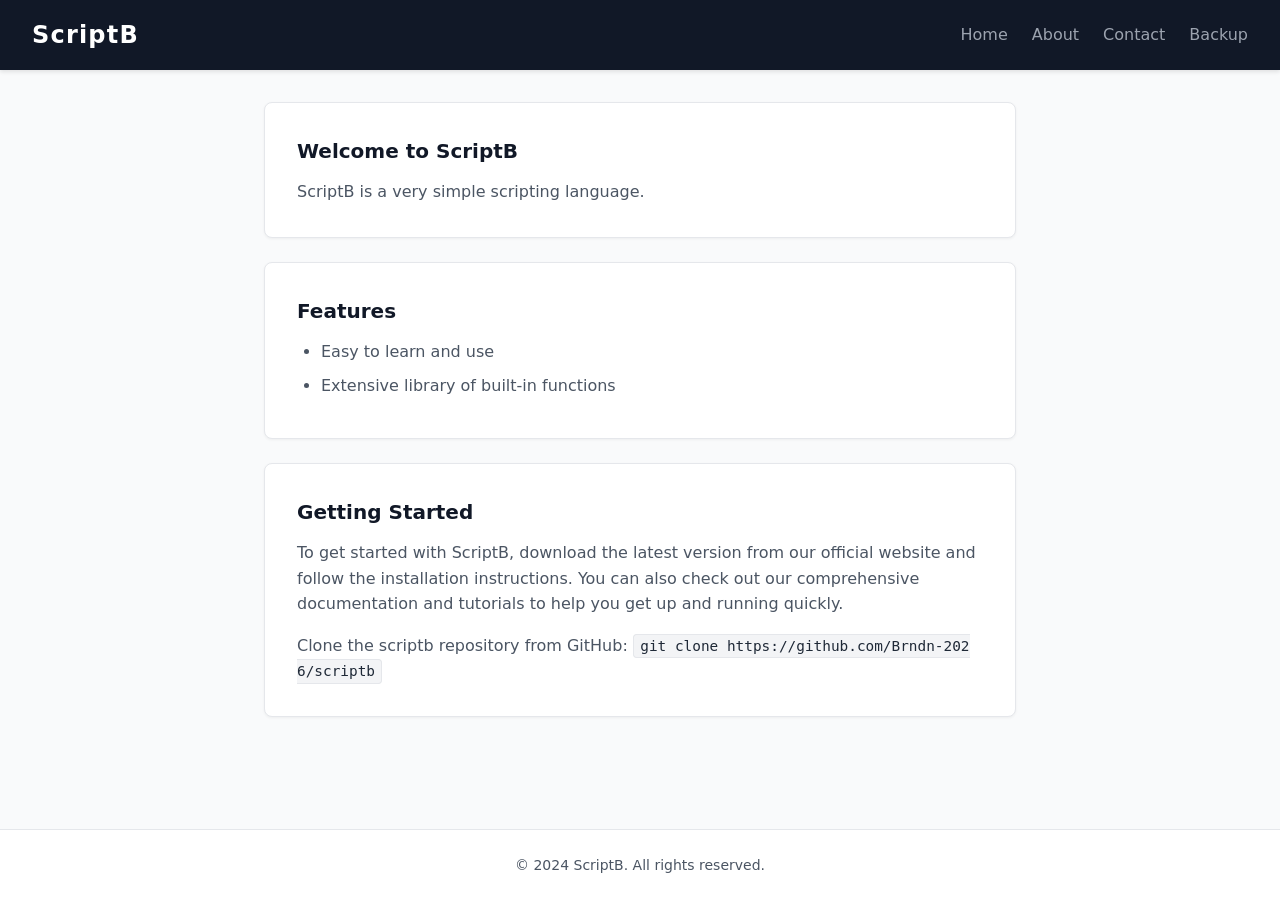
<file: index.html>
<!DOCTYPE html>
<html lang="en">
    <head>
        <meta charset="UTF-8">
        <meta name="viewport" content="width=device-width, initial-scale=1.0">
        <title>ScriptB</title>
        <link rel="stylesheet" href="stylesi.css">
    </head>
    <body>
        <header>
            <h1>ScriptB</h1>
            <nav>
                <ul>
                    <li><a href="index.html">Home</a></li>
                    <li><a href="about.html">About</a></li>
                    <li><a href="contact.html">Contact</a></li>
                    <li><a href="backup.html">Backup</a></li>
                </ul>
            </nav>
        </header>

        <main>
            <section id="introduction">
                <h2>Welcome to ScriptB</h2>
                <p>ScriptB is a very simple scripting language.</p>
            </section>

            <section id="features">
                <h2>Features</h2>
                <ul>
                    <li>Easy to learn and use</li>
                    <li>Extensive library of built-in functions</li>
                </ul>
            </section>

            <section id="getting-started">
                <h2>Getting Started</h2>
                <p>To get started with ScriptB, download the latest version from our official website and follow the installation instructions. You can also check out our comprehensive documentation and tutorials to help you get up and running quickly.</p>
                <p>Clone the scriptb repository from GitHub: <code>git clone https://github.com/Brndn-2026/scriptb</code></p>
            </section>
        </main>

        <footer>
            <p>&copy; 2024 ScriptB. All rights reserved.</p>
        </footer>

    </body>
    <script>
       const deploymentUrl = 'https://brndn-2026.github.io/scriptb-website/deployed.txt?t=' + new Date().getTime();

        fetch(deploymentUrl)
            .then(response => {
                if (!response.ok) throw new Error('Network response was not ok');
                return response.text();
            })
            .then(isdeployed => {
            // Clean up the text completely (lowercase it and remove all whitespace/newlines)
                const status = isdeployed.trim().toLowerCase();
            
            // Print what it actually found to your browser console (Press F12 to check)
                console.log("Deployment status read as:", JSON.stringify(status));

                if (status === 'true') {
                    console.log("Site is active.");
                } else {
                    console.log("Site is NOT true. Redirecting...");
                    window.location.href = "https://brndn-2026.github.io/scriptb-website/notdeployed.html";
                }
            })
            .catch(error => {
                console.error('Error checking deployment status:', error);
            });
    </script>
</html>
</file>
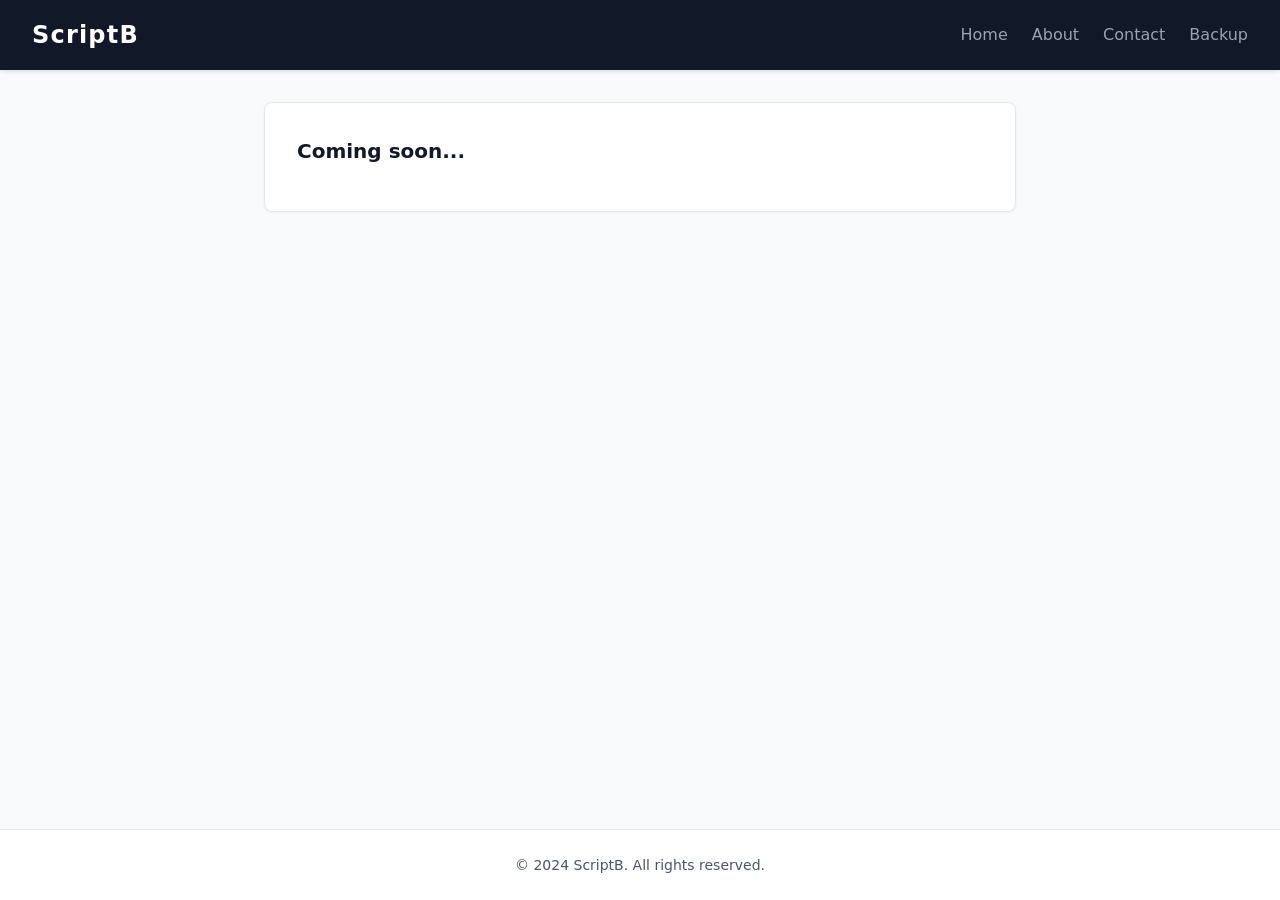
<file: backup.html>
<!DOCTYPE html>
<html lang="en">
    <head>
        <meta charset="UTF-8">
        <meta name="viewport" content="width=device-width, initial-scale=1.0">
        <title>ScriptB</title>
        <link rel="stylesheet" href="stylesi.css">
    </head>
    <body>
        <header>
            <h1>ScriptB</h1>
            <nav>
                <ul>
                    <li><a href="index.html">Home</a></li>
                    <li><a href="about.html">About</a></li>
                    <li><a href="contact.html">Contact</a></li>
                    <li><a href="backup.html">Backup</a></li>
                </ul>
            </nav>
        </header>

        <main>
            <section id="main">
                <h2>Coming soon...</h2>
            </section>
        </main>

        <footer>
            <p>&copy; 2024 ScriptB. All rights reserved.</p>
        </footer>

    </body>
    <script>
       const deploymentUrl = 'https://brndn-2026.github.io/scriptb-website/deployed.txt?t=' + new Date().getTime();

        fetch(deploymentUrl)
            .then(response => {
                if (!response.ok) throw new Error('Network response was not ok');
                return response.text();
            })
            .then(isdeployed => {
            // Clean up the text completely (lowercase it and remove all whitespace/newlines)
                const status = isdeployed.trim().toLowerCase();
            
            // Print what it actually found to your browser console (Press F12 to check)
                console.log("Deployment status read as:", JSON.stringify(status));

                if (status === 'true') {
                    console.log("Site is active.");
                } else {
                    console.log("Site is NOT true. Redirecting...");
                    window.location.href = "https://brndn-2026.github.io/scriptb-website/notdeployed.html";
                }
            })
            .catch(error => {
                console.error('Error checking deployment status:', error);
            });
    </script>
</html>
</file>
<file: stylesi.css>
/* --- Global Styles --- */
* {
    margin: 0;
    padding: 0;
    box-sizing: border-box;
}

body {
    font-family: system-ui, -apple-system, BlinkMacSystemFont, "Segoe UI", Roboto, Helvetica, Arial, sans-serif;
    line-height: 1.6;
    color: #333333;
    background-color: #f9fafb;
    display: flex;
    flex-direction: column;
    min-height: 100vh;
}

/* --- Header & Navigation --- */
header {
    background-color: #111827;
    color: #ffffff;
    padding: 1rem 2rem;
    display: flex;
    justify-content: space-between;
    align-items: center;
    box-shadow: 0 2px 4px rgba(0, 0, 0, 0.1);
}

header h1 {
    font-size: 1.5rem;
    font-weight: 700;
    letter-spacing: 0.05em;
}

nav ul {
    list-style: none;
    display: flex;
    gap: 1.5rem;
}

nav a {
    color: #9ca3af;
    text-decoration: none;
    font-weight: 500;
    transition: color 0.2s ease;
}

nav a:hover {
    color: #ffffff;
}

/* --- Main Content Layout --- */
main {
    max-width: 800px;
    width: 100%;
    margin: 2rem auto;
    padding: 0 1.5rem;
    flex: 1;
}

section {
    background-color: #ffffff;
    padding: 2rem;
    margin-bottom: 1.5rem;
    border-radius: 8px;
    box-shadow: 0 1px 3px rgba(0, 0, 0, 0.05);
    border: 1px solid #e5e7eb;
}

h2 {
    font-size: 1.25rem;
    color: #111827;
    margin-bottom: 0.75rem;
}

p {
    margin-bottom: 1rem;
    color: #4b5563;
}

p:last-child {
    margin-bottom: 0;
}

/* --- Features List --- */
#features ul {
    list-style-type: disc;
    padding-left: 1.5rem;
    color: #4b5563;
}

#features li {
    margin-bottom: 0.5rem;
}

/* --- Code Snippets --- */
code {
    background-color: #f3f4f6;
    color: #1f2937;
    padding: 0.2rem 0.4rem;
    border-radius: 4px;
    font-family: ui-monospace, SFMono-Regular, Menlo, Monaco, Consolas, monospace;
    font-size: 0.9em;
    border: 1px solid #e5e7eb;
    word-break: break-all;
}

/* --- Footer --- */
footer {
    background-color: #ffffff;
    color: #6b7280;
    text-align: center;
    padding: 1.5rem;
    border-top: 1px solid #e5e7eb;
    font-size: 0.875rem;
}

/* --- Responsive Design --- */
@media (max-width: 600px) {
    header {
        flex-direction: column;
        gap: 1rem;
        text-align: center;
    }

    nav ul {
        gap: 1rem;
    }

    main {
        padding: 0 1rem;
        margin: 1rem auto;
    }
}
</file>
